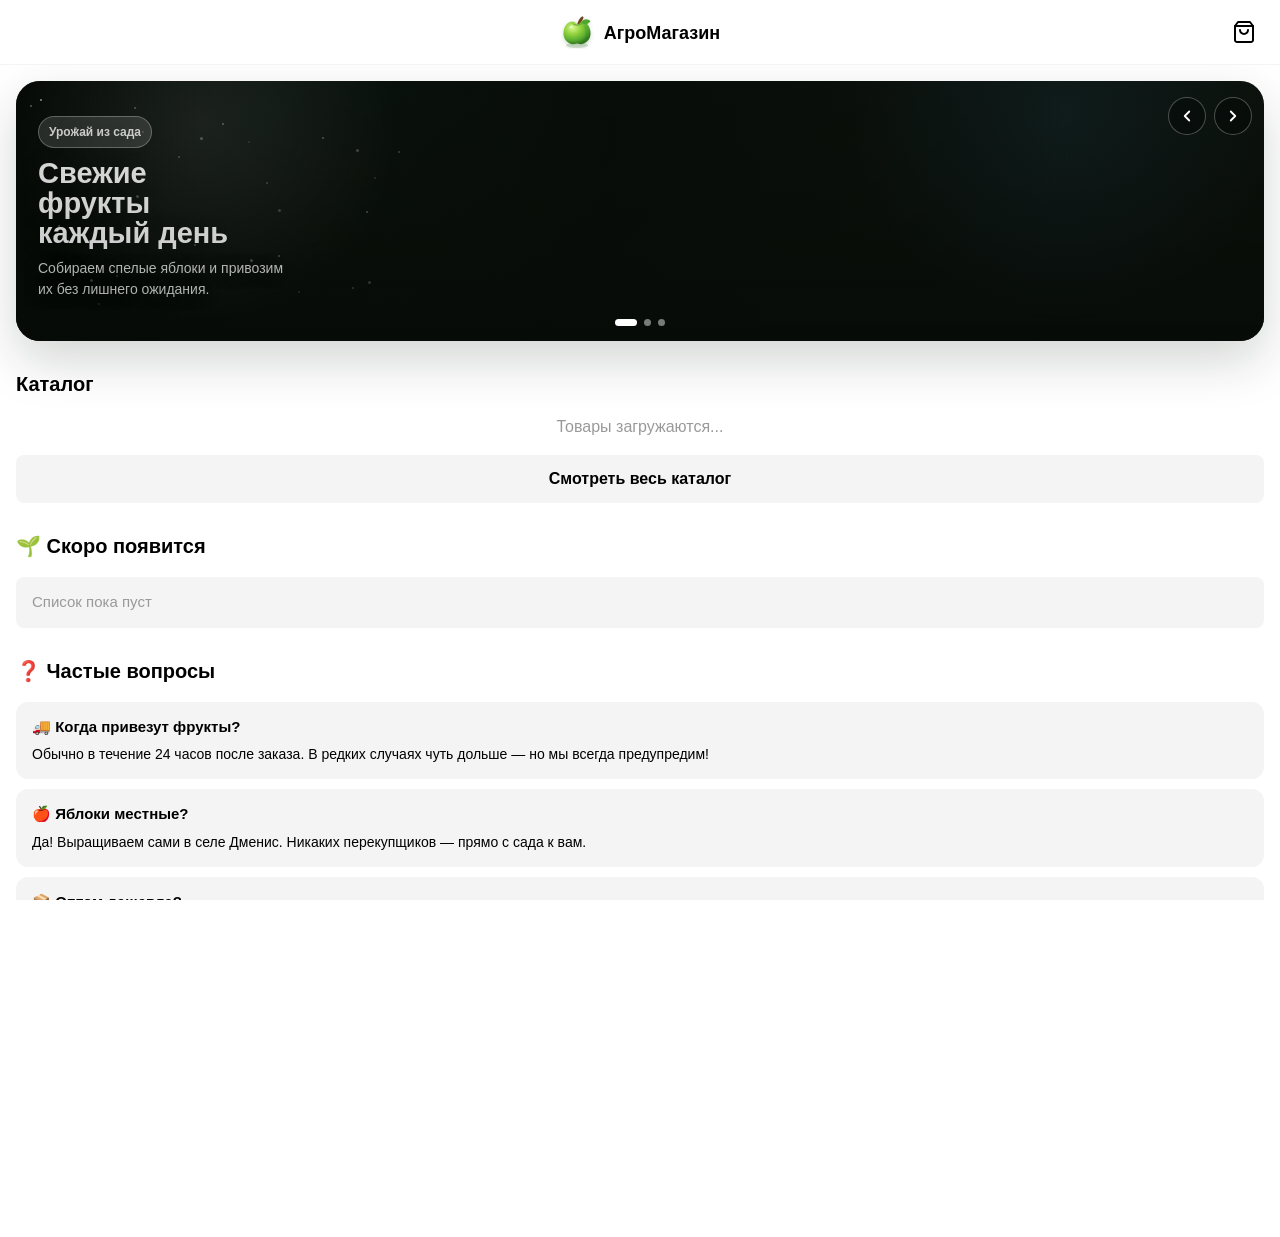
<file: index.html>
<!DOCTYPE html>
<html lang="ru">
<head>
    <meta charset="UTF-8">
    <meta name="viewport" content="width=device-width, initial-scale=1.0, maximum-scale=1.0, user-scalable=no">
    <meta name="theme-color" content="#ffffff">
    <title>АгроМагазин</title>
    
    <!-- Telegram Web App SDK (обязательно подключать первым) -->
    <script src="https://telegram.org/js/telegram-web-app.js"></script>
    
    <!-- Стили -->
    <link rel="stylesheet" href="styles.css">
</head>
<body>
    <!-- Loader -->
    <div id="loader" class="loader">
        <div class="loader-apple">🍎</div>
    </div>

    <!-- Toast уведомление -->
    <div id="toast" class="toast"></div>

    <!-- Header -->
    <header id="app-header" class="app-header">
        <button id="back-btn" class="back-btn hidden" aria-label="Назад">
            <svg width="24" height="24" viewBox="0 0 24 24" fill="none">
                <path d="M15 18L9 12L15 6" stroke="currentColor" stroke-width="2" stroke-linecap="round" stroke-linejoin="round"/>
            </svg>
        </button>
        <h1 id="page-title" class="page-title">
            <span class="header-apple" aria-hidden="true">
                <svg class="header-apple-svg" viewBox="0 0 64 64" focusable="false">
                    <defs>
                        <radialGradient id="headerAppleBody" cx="34%" cy="28%" r="72%">
                            <stop offset="0%" stop-color="#d9f78c"/>
                            <stop offset="42%" stop-color="#8fd13c"/>
                            <stop offset="78%" stop-color="#56ab2f"/>
                            <stop offset="100%" stop-color="#34791f"/>
                        </radialGradient>
                        <radialGradient id="headerAppleGlow" cx="30%" cy="24%" r="38%">
                            <stop offset="0%" stop-color="#ffffff" stop-opacity="0.82"/>
                            <stop offset="100%" stop-color="#ffffff" stop-opacity="0"/>
                        </radialGradient>
                    </defs>
                    <g class="header-apple-object">
                        <ellipse class="header-apple-shadow" cx="32" cy="57" rx="21" ry="5"/>
                        <path class="header-apple-body" d="M31.9 16.8C25.2 8.2 11.4 11.9 7.4 27.7 2.8 45.8 17.2 58.1 29.6 54.1c1.6-.5 3.2-.5 4.8 0 12.4 4 26.8-8.3 22.2-26.4C52.6 11.9 38.7 8.2 31.9 16.8Z"/>
                        <path class="header-apple-side" d="M44.8 19.1c8.2 6.2 8.1 22.2-.2 29.5 4.8-7.6 5.1-19.6.2-29.5Z"/>
                        <path class="header-apple-dimple" d="M22.6 14.2c4 4.7 14.6 4.8 18.8 0-1.8 8.1-16.8 8.1-18.8 0Z"/>
                        <path class="header-apple-glow" d="M15.3 28.4c1.9-7.8 8.3-11.4 13.9-9.8 2.2.6 1.8 3.9-.5 3.9-5 .1-8.1 2.9-9.6 7.9-.7 2.4-4.4.5-3.8-2Z"/>
                        <path class="header-apple-stem" d="M33.1 15.4c1.7-5.1 3.9-8.7 7.7-11.9 1.5-1.3 4 .1 3.3 2-1.5 4.1-4.4 7.9-7.9 10.8-1.4 1.2-3.6.8-3.1-.9Z"/>
                        <path class="header-apple-leaf" d="M39.5 13.7c5-7.7 13.7-6.3 17.7-2.1-4.2 6.4-12.4 7.8-17.7 2.1Z"/>
                    </g>
                </svg>
                <span class="header-apple-fallback">🍏</span>
            </span> АгроМагазин
        </h1>
        <span id="cart-hint" style="font-size:12px; color: var(--tg-theme-hint-color); display:none;">оформить👉</span>
		<button id="cart-btn" class="cart-btn" aria-label="Корзина">
            <svg width="24" height="24" viewBox="0 0 24 24" fill="none">
                <path d="M6 2L3 6V20C3 20.5304 3.21071 21.0391 3.58579 21.4142C3.96086 21.7893 4.46957 22 5 22H19C19.5304 22 20.0391 21.7893 20.4142 21.4142C20.7893 21.0391 21 20.5304 21 20V6L18 2H6Z" stroke="currentColor" stroke-width="2" stroke-linecap="round" stroke-linejoin="round"/>
                <path d="M3 6H21" stroke="currentColor" stroke-width="2" stroke-linecap="round" stroke-linejoin="round"/>
                <path d="M16 10C16 11.0609 15.5786 12.0783 14.8284 12.8284C14.0783 13.5786 13.0609 14 12 14C10.9391 14 9.92172 13.5786 9.17157 12.8284C8.42143 12.0783 8 11.0609 8 10" stroke="currentColor" stroke-width="2" stroke-linecap="round" stroke-linejoin="round"/>
            </svg>
            <span id="cart-badge" class="cart-badge hidden">0</span>
        </button>
    </header>

    <!-- Главный контейнер -->
    <main id="app-main" class="app-main">
        
        <!-- Экран: Главная -->
        <section id="screen-home" class="screen active">
            <div class="hero-slider" aria-label="Преимущества AgroShop">
                <div class="hero-stars" aria-hidden="true">
                    <span class="hero-star-field hero-star-field-sm"></span>
                    <span class="hero-star-field hero-star-field-md"></span>
                    <span class="hero-star-field hero-star-field-drift"></span>
                </div>
                <div id="hero-track" class="hero-track">
                    <article class="hero-slide active" style="background-image: url('https://upload.wikimedia.org/wikipedia/commons/2/23/Jabuka_Zlatni_deli%C5%A1es_-_klon_B.JPG');">
                        <div class="hero-content">
                            <span class="hero-kicker">Урожай из сада</span>
                            <h2>Свежие фрукты каждый день</h2>
                            <p>Собираем спелые яблоки и привозим их без лишнего ожидания.</p>
                        </div>
                    </article>
                    <article class="hero-slide" style="background-image: url('https://upload.wikimedia.org/wikipedia/commons/c/cf/Pears.jpg');">
                        <div class="hero-content">
                            <span class="hero-kicker">Натуральный выбор</span>
                            <h2>Натуральные продукты рядом</h2>
                            <p>Фрукты с аккуратным отбором, понятным происхождением и честным вкусом.</p>
                        </div>
                    </article>
                    <article class="hero-slide" style="background-image: url('https://images.unsplash.com/photo-1560493676-04071c5f467b?auto=format&fit=crop&w=1400&q=82');">
                        <div class="hero-content">
                            <span class="hero-kicker">Быстрый заказ</span>
                            <h2>Заказ прямо в Telegram</h2>
                            <p>Выбирайте клубнику, фрукты и сезонные продукты в пару касаний.</p>
                        </div>
                    </article>
                </div>
                <button class="hero-arrow hero-arrow-prev" type="button" data-hero-dir="-1" aria-label="Предыдущий слайд">
                    <svg width="18" height="18" viewBox="0 0 24 24" fill="none">
                        <path d="M15 18L9 12L15 6" stroke="currentColor" stroke-width="2.4" stroke-linecap="round" stroke-linejoin="round"/>
                    </svg>
                </button>
                <button class="hero-arrow hero-arrow-next" type="button" data-hero-dir="1" aria-label="Следующий слайд">
                    <svg width="18" height="18" viewBox="0 0 24 24" fill="none">
                        <path d="M9 18L15 12L9 6" stroke="currentColor" stroke-width="2.4" stroke-linecap="round" stroke-linejoin="round"/>
                    </svg>
                </button>
                <div id="hero-dots" class="hero-dots" aria-label="Слайды"></div>
            </div>
            
            <div class="section">
                <h3 class="section-title">Каталог</h3>
                <div id="catalog-preview" class="catalog-grid"></div>
                <button id="view-all-btn" class="btn btn-secondary btn-full">Смотреть весь каталог</button>
            </div>

            <div class="section">
                <h3 class="section-title">🌱 Скоро появится</h3>
                <div id="coming-soon-list" class="coming-soon-list"></div>
            </div>
        
		<div class="section">
    <h3 class="section-title">❓ Частые вопросы</h3>
    <div class="faq-list">
        <div class="faq-item">
            <div class="faq-question">🚚 Когда привезут фрукты?</div>
            <div class="faq-answer">Обычно в течение 24 часов после заказа. В редких случаях чуть дольше — но мы всегда предупредим!</div>
        </div>
        <div class="faq-item">
            <div class="faq-question">🍎 Яблоки местные?</div>
            <div class="faq-answer">Да! Выращиваем сами в селе Дменис. Никаких перекупщиков — прямо с сада к вам.</div>
        </div>
        <div class="faq-item">
            <div class="faq-question">📦 Оптом дешевле?</div>
            <div class="faq-answer">Конечно! Чем больше берёте — тем выгоднее цена. Пишите нам для расчёта оптовой цены.</div>
        </div>
        <div class="faq-item">
            <div class="faq-question">🌱 Химия есть?</div>
            <div class="faq-answer">Нет! Выращиваем без химических удобрений. Натуральный продукт как для своей семьи.</div>
        </div>
        <div class="faq-item">
            <div class="faq-question">📞 Как с вами связаться?</div>
            <div class="faq-answer">Просто оформите заказ — наш менеджер свяжется с вами сам в ближайшее время.</div>
        </div>
    </div>
</div>
</section>

        <!-- Экран: Каталог -->
        <section id="screen-catalog" class="screen">
            <div id="catalog-full" class="catalog-grid"></div>
            <div id="catalog-empty" class="empty-state hidden">
                <p>Товары скоро появятся</p>
            </div>
        </section>

        <!-- Экран: Карточка товара -->
        <section id="screen-product" class="screen">
            <div id="product-detail" class="product-detail"></div>
        </section>

        <!-- Экран: Корзина -->
        <section id="screen-cart" class="screen">
            <div class="cart-sheet">
                <div class="cart-sheet-handle" aria-hidden="true"></div>
                <div class="cart-sheet-header">
                    <div>
                        <span class="cart-sheet-label">Ваш заказ</span>
                        <h2>Корзина</h2>
                    </div>
                    <div id="cart-sheet-count" class="cart-sheet-count hidden">0</div>
                </div>
                <div id="cart-items" class="cart-items"></div>
                <div id="cart-summary" class="cart-summary hidden">
                    <div class="summary-row">
                        <span>Товары:</span>
                        <span id="subtotal">0 ₽</span>
                    </div>
                    <div class="summary-row">
                        <span>Доставка:</span>
                        <span>Бесплатно</span>
                    </div>
                    <div class="summary-row total">
                        <span>Итого:</span>
                        <span id="total-price">0 ₽</span>
                    </div>
                    <button id="cart-checkout-btn" class="btn btn-primary btn-full cart-checkout-btn">Оформить заказ</button>
                </div>
            </div>
            <div id="cart-empty" class="empty-state hidden">
                <svg width="80" height="80" viewBox="0 0 24 24" fill="none" class="empty-icon">
                    <path d="M6 2L3 6V20C3 20.5304 3.21071 21.0391 3.58579 21.4142C3.96086 21.7893 4.46957 22 5 22H19C19.5304 22 20.0391 21.7893 20.4142 21.4142C20.7893 21.0391 21 20.5304 21 20V6L18 2H6Z" stroke="currentColor" stroke-width="2" stroke-linecap="round" stroke-linejoin="round"/>
                </svg>
                <h3>Корзина пуста</h3>
                <p>Добавьте товары из каталога</p>
                <button id="go-catalog-btn" class="btn btn-primary">Перейти в каталог</button>
            </div>
        </section>

        <!-- Экран: Оформление заказа -->
        <section id="screen-checkout" class="screen">
            <form id="checkout-form" class="checkout-form">
                <div class="form-group">
                    <label for="input-name">Ваше имя</label>
                    <input type="text" id="input-name" placeholder="Иван Иванов" required>
                </div>
                <div class="form-group">
                    <label for="input-phone">Телефон</label>
                    <input type="tel" id="input-phone" placeholder="+7 (999) 123-45-67" required>
                </div>
                <div class="form-group">
                    <label for="input-address">Адрес доставки</label>
                    <textarea id="input-address" placeholder="Город, улица, дом, квартира" required rows="3"></textarea>
                </div>
                <div class="checkout-total">
                    <span>К оплате:</span>
                    <strong id="checkout-total-price">0 ₽</strong>
                </div>
            </form>
        </section>

        <!-- Экран: Успех -->
        <section id="screen-success" class="screen">
            <div class="success-state">
                <div class="success-icon">✓</div>
                <h2>Заказ оформлен!</h2>
                <p>Наш менеджер свяжется с вами в ближайшее время для подтверждения заказа.</p>
                <button id="back-home-btn" class="btn btn-primary btn-full">На главную</button>
            </div>
        </section>

    </main>

    <!-- Скрипты -->
    <script src="api.js"></script>
    <script src="app.js"></script>
</body>
</html>
</file>
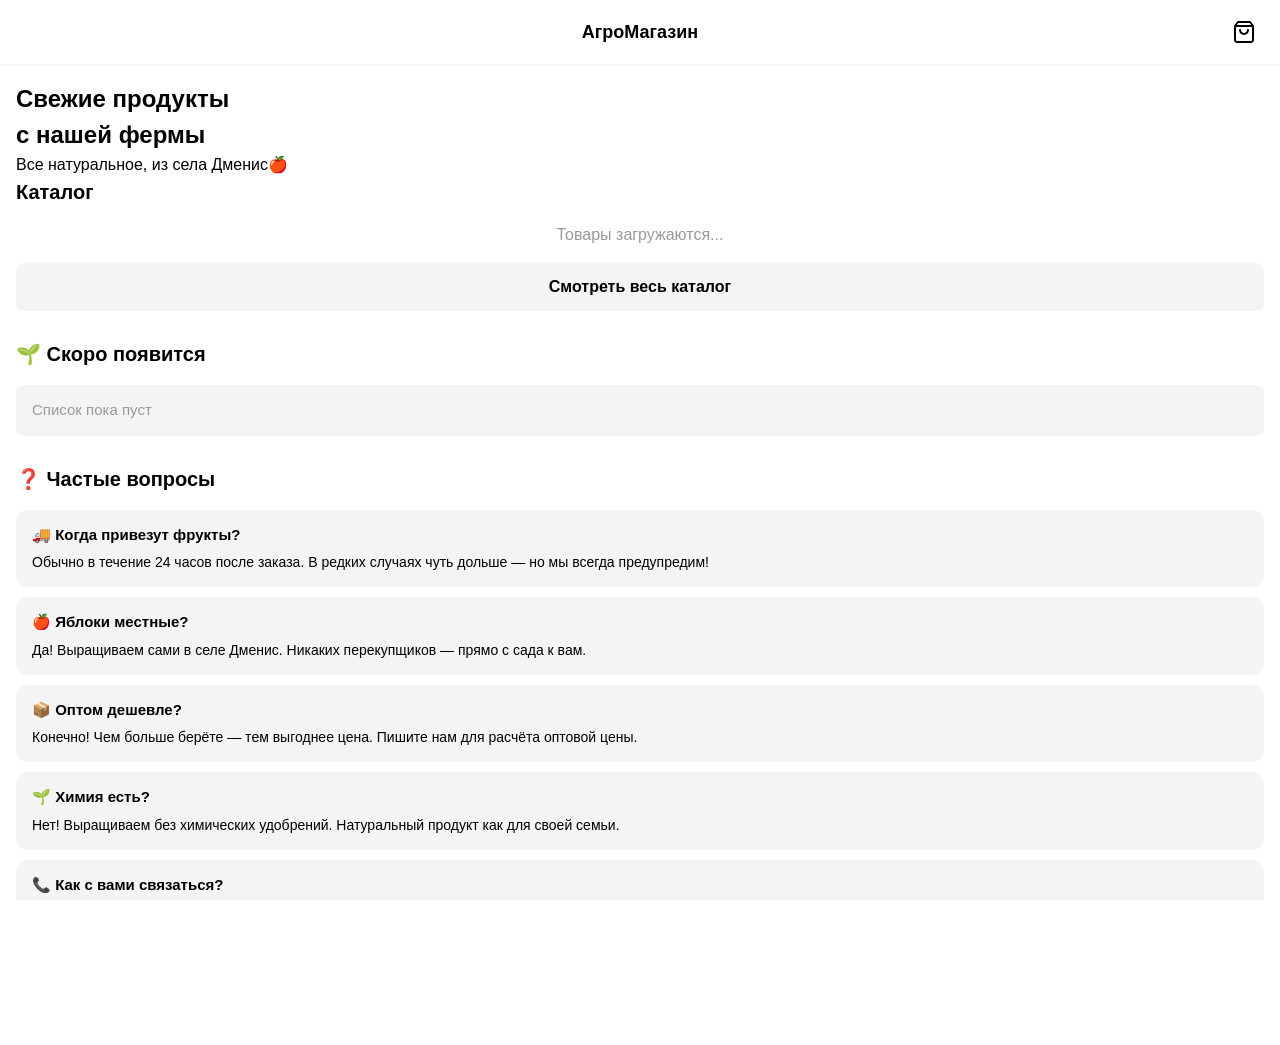
<file: index (2).html>
<!DOCTYPE html>
<html lang="ru">
<head>
    <meta charset="UTF-8">
    <meta name="viewport" content="width=device-width, initial-scale=1.0, maximum-scale=1.0, user-scalable=no">
    <meta name="theme-color" content="#ffffff">
    <title>АгроМагазин</title>
    
    <!-- Telegram Web App SDK (обязательно подключать первым) -->
    <script src="https://telegram.org/js/telegram-web-app.js"></script>
    
    <!-- Стили -->
    <link rel="stylesheet" href="styles.css">
</head>
<body>
    <!-- Loader -->
    <div id="loader" class="loader">
        <div class="loader-apple">🍎</div>
    </div>

    <!-- Toast уведомление -->
    <div id="toast" class="toast"></div>

    <!-- Header -->
    <header id="app-header" class="app-header">
        <button id="back-btn" class="back-btn hidden" aria-label="Назад">
            <svg width="24" height="24" viewBox="0 0 24 24" fill="none">
                <path d="M15 18L9 12L15 6" stroke="currentColor" stroke-width="2" stroke-linecap="round" stroke-linejoin="round"/>
            </svg>
        </button>
        <h1 id="page-title" class="page-title">АгроМагазин</h1>
        <span id="cart-hint" style="font-size:12px; color: var(--tg-theme-hint-color); display:none;">оформить👉</span>
		<button id="cart-btn" class="cart-btn" aria-label="Корзина">
            <svg width="24" height="24" viewBox="0 0 24 24" fill="none">
                <path d="M6 2L3 6V20C3 20.5304 3.21071 21.0391 3.58579 21.4142C3.96086 21.7893 4.46957 22 5 22H19C19.5304 22 20.0391 21.7893 20.4142 21.4142C20.7893 21.0391 21 20.5304 21 20V6L18 2H6Z" stroke="currentColor" stroke-width="2" stroke-linecap="round" stroke-linejoin="round"/>
                <path d="M3 6H21" stroke="currentColor" stroke-width="2" stroke-linecap="round" stroke-linejoin="round"/>
                <path d="M16 10C16 11.0609 15.5786 12.0783 14.8284 12.8284C14.0783 13.5786 13.0609 14 12 14C10.9391 14 9.92172 13.5786 9.17157 12.8284C8.42143 12.0783 8 11.0609 8 10" stroke="currentColor" stroke-width="2" stroke-linecap="round" stroke-linejoin="round"/>
            </svg>
            <span id="cart-badge" class="cart-badge hidden">0</span>
        </button>
    </header>

    <!-- Главный контейнер -->
    <main id="app-main" class="app-main">
        
        <!-- Экран: Главная -->
        <section id="screen-home" class="screen active">
            <div class="hero">
                <h2>Свежие продукты<br>с нашей фермы</h2>
                <p>Все натуральное, из села Дменис🍎</p>
            </div>
            
            <div class="section">
                <h3 class="section-title">Каталог</h3>
                <div id="catalog-preview" class="catalog-grid"></div>
                <button id="view-all-btn" class="btn btn-secondary btn-full">Смотреть весь каталог</button>
            </div>

            <div class="section">
                <h3 class="section-title">🌱 Скоро появится</h3>
                <div id="coming-soon-list" class="coming-soon-list"></div>
            </div>
        
		<div class="section">
    <h3 class="section-title">❓ Частые вопросы</h3>
    <div class="faq-list">
        <div class="faq-item">
            <div class="faq-question">🚚 Когда привезут фрукты?</div>
            <div class="faq-answer">Обычно в течение 24 часов после заказа. В редких случаях чуть дольше — но мы всегда предупредим!</div>
        </div>
        <div class="faq-item">
            <div class="faq-question">🍎 Яблоки местные?</div>
            <div class="faq-answer">Да! Выращиваем сами в селе Дменис. Никаких перекупщиков — прямо с сада к вам.</div>
        </div>
        <div class="faq-item">
            <div class="faq-question">📦 Оптом дешевле?</div>
            <div class="faq-answer">Конечно! Чем больше берёте — тем выгоднее цена. Пишите нам для расчёта оптовой цены.</div>
        </div>
        <div class="faq-item">
            <div class="faq-question">🌱 Химия есть?</div>
            <div class="faq-answer">Нет! Выращиваем без химических удобрений. Натуральный продукт как для своей семьи.</div>
        </div>
        <div class="faq-item">
            <div class="faq-question">📞 Как с вами связаться?</div>
            <div class="faq-answer">Просто оформите заказ — наш менеджер свяжется с вами сам в ближайшее время.</div>
        </div>
    </div>
</div>
</section>

        <!-- Экран: Каталог -->
        <section id="screen-catalog" class="screen">
            <div id="catalog-full" class="catalog-grid"></div>
            <div id="catalog-empty" class="empty-state hidden">
                <p>Товары скоро появятся</p>
            </div>
        </section>

        <!-- Экран: Карточка товара -->
        <section id="screen-product" class="screen">
            <div id="product-detail" class="product-detail"></div>
        </section>

        <!-- Экран: Корзина -->
        <section id="screen-cart" class="screen">
            <div id="cart-items" class="cart-items"></div>
            <div id="cart-summary" class="cart-summary hidden">
                <div class="summary-row">
                    <span>Товары:</span>
                    <span id="subtotal">0 ₽</span>
                </div>
                <div class="summary-row">
                    <span>Доставка:</span>
                    <span>Бесплатно</span>
                </div>
                <div class="summary-row total">
                    <span>Итого:</span>
                    <span id="total-price">0 ₽</span>
                </div>
            </div>
            <div id="cart-empty" class="empty-state hidden">
                <svg width="80" height="80" viewBox="0 0 24 24" fill="none" class="empty-icon">
                    <path d="M6 2L3 6V20C3 20.5304 3.21071 21.0391 3.58579 21.4142C3.96086 21.7893 4.46957 22 5 22H19C19.5304 22 20.0391 21.7893 20.4142 21.4142C20.7893 21.0391 21 20.5304 21 20V6L18 2H6Z" stroke="currentColor" stroke-width="2" stroke-linecap="round" stroke-linejoin="round"/>
                </svg>
                <h3>Корзина пуста</h3>
                <p>Добавьте товары из каталога</p>
                <button id="go-catalog-btn" class="btn btn-primary">Перейти в каталог</button>
            </div>
        </section>

        <!-- Экран: Оформление заказа -->
        <section id="screen-checkout" class="screen">
            <form id="checkout-form" class="checkout-form">
                <div class="form-group">
                    <label for="input-name">Ваше имя</label>
                    <input type="text" id="input-name" placeholder="Иван Иванов" required>
                </div>
                <div class="form-group">
                    <label for="input-phone">Телефон</label>
                    <input type="tel" id="input-phone" placeholder="+7 (999) 123-45-67" required>
                </div>
                <div class="form-group">
                    <label for="input-address">Адрес доставки</label>
                    <textarea id="input-address" placeholder="Город, улица, дом, квартира" required rows="3"></textarea>
                </div>
                <div class="checkout-total">
                    <span>К оплате:</span>
                    <strong id="checkout-total-price">0 ₽</strong>
                </div>
            </form>
        </section>

        <!-- Экран: Успех -->
        <section id="screen-success" class="screen">
            <div class="success-state">
                <div class="success-icon">✓</div>
                <h2>Заказ оформлен!</h2>
                <p>Наш менеджер свяжется с вами в ближайшее время для подтверждения заказа.</p>
                <button id="back-home-btn" class="btn btn-primary btn-full">На главную</button>
            </div>
        </section>

    </main>

    <!-- Скрипты -->
    <script src="api.js"></script>
    <script src="app.js"></script>
</body>
</html>
</file>
<file: styles.css>
/* ============================================
   RESET & BASE
============================================ */
*, *::before, *::after {
    box-sizing: border-box;
    margin: 0;
    padding: 0;
    -webkit-tap-highlight-color: transparent;
}

:root {
    /* Fallback значения (если Telegram не инициализировал тему) */
    --tg-theme-bg-color: #ffffff;
    --tg-theme-text-color: #000000;
    --tg-theme-hint-color: #999999;
    --tg-theme-link-color: #168acd;
    --tg-theme-button-color: #40a7e3;
    --tg-theme-button-text-color: #ffffff;
    --tg-theme-secondary-bg-color: #f4f4f5;
    --tg-theme-header-bg-color: #ffffff;
    --tg-viewport-height: 100vh;
    --tg-viewport-stable-height: 100vh;
    
    /* Наши переменные */
    --radius: 12px;
    --radius-sm: 8px;
    --shadow: 0 2px 8px rgba(0, 0, 0, 0.08);
    --transition: 0.2s ease;
}

html, body {
    height: 100%;
    width: 100%;
    overflow-x: hidden;
}

body {
    font-family: -apple-system, BlinkMacSystemFont, 'Segoe UI', Roboto, 'Helvetica Neue', Arial, sans-serif;
    background-color: var(--tg-theme-bg-color);
    color: var(--tg-theme-text-color);
    line-height: 1.5;
    -webkit-font-smoothing: antialiased;
    -moz-osx-font-smoothing: grayscale;
    padding-bottom: env(safe-area-inset-bottom);
    padding-top: env(safe-area-inset-top);
}

button {
    font-family: inherit;
    cursor: pointer;
    border: none;
    background: none;
    color: inherit;
}

input, textarea {
    font-family: inherit;
    font-size: 16px; /* Избегаем зума в iOS */
}

a {
    color: var(--tg-theme-link-color);
    text-decoration: none;
}

/* ============================================
   LOADER
============================================ */
.loader {
    position: fixed;
    inset: 0;
    background-color: var(--tg-theme-bg-color);
    display: flex;
    align-items: center;
    justify-content: center;
    z-index: 9999;
    transition: opacity var(--transition);
}

.loader.hidden {
    opacity: 0;
    pointer-events: none;
}

.spinner {
    width: 40px;
    height: 40px;
    border: 3px solid var(--tg-theme-secondary-bg-color);
    border-top-color: var(--tg-theme-button-color);
    border-radius: 50%;
    animation: spin 0.8s linear infinite;
}

@keyframes spin {
    to { transform: rotate(360deg); }
}

/* ============================================
   TOAST
============================================ */
.toast {
    position: fixed;
    bottom: 100px;
    left: 50%;
    transform: translateX(-50%) translateY(100px);
    background-color: rgba(0, 0, 0, 0.85);
    color: #ffffff;
    padding: 12px 20px;
    border-radius: 24px;
    font-size: 14px;
    z-index: 1000;
    opacity: 0;
    transition: all var(--transition);
    pointer-events: none;
    max-width: 90%;
    text-align: center;
}

.toast.show {
    opacity: 1;
    transform: translateX(-50%) translateY(0);
}

/* ============================================
   HEADER
============================================ */
.app-header {
    position: sticky;
    top: 0;
    z-index: 100;
    background-color: var(--tg-theme-header-bg-color, var(--tg-theme-bg-color));
    border-bottom: 1px solid var(--tg-theme-secondary-bg-color);
    padding: 12px 16px;
    display: flex;
    align-items: center;
    justify-content: space-between;
    gap: 12px;
    backdrop-filter: blur(10px);
    -webkit-backdrop-filter: blur(10px);
}

.page-title {
    font-size: 18px;
    font-weight: 600;
    flex: 1;
    text-align: center;
    white-space: nowrap;
    overflow: hidden;
    text-overflow: ellipsis;
}

.back-btn, .cart-btn {
    width: 40px;
    height: 40px;
    display: flex;
    align-items: center;
    justify-content: center;
    border-radius: 50%;
    transition: background-color var(--transition);
    position: relative;
    flex-shrink: 0;
}

.back-btn:active, .cart-btn:active {
    background-color: var(--tg-theme-secondary-bg-color);
}

.back-btn.hidden {
    visibility: hidden;
}

.cart-badge {
    position: absolute;
    top: 2px;
    right: 2px;
    background-color: #ff3b30;
    color: #ffffff;
    font-size: 11px;
    font-weight: 600;
    min-width: 18px;
    height: 18px;
    border-radius: 9px;
    display: flex;
    align-items: center;
    justify-content: center;
    padding: 0 4px;
    border: 2px solid var(--tg-theme-header-bg-color, var(--tg-theme-bg-color));
}

.cart-badge.hidden {
    display: none;
}

/* ============================================
   SCREENS
============================================ */
.app-main {
    padding: 16px;
    padding-bottom: calc(80px + env(safe-area-inset-bottom));
    min-height: calc(100vh - 65px);
}

.screen {
    display: none;
    animation: fadeIn var(--transition);
}

.screen.active {
    display: block;
}

@keyframes fadeIn {
    from { opacity: 0; transform: translateY(8px); }
    to { opacity: 1; transform: translateY(0); }
}

/* ============================================
   HERO SLIDER (Главная)
============================================ */
.hero-slider {
    position: relative;
    min-height: 260px;
    border-radius: 24px;
    margin-bottom: 28px;
    overflow: hidden;
    background:
        radial-gradient(circle at 20% 12%, rgba(78, 176, 122, 0.18), transparent 34%),
        linear-gradient(135deg, #0a100d 0%, #111710 54%, #151b13 100%);
    box-shadow: 0 20px 50px rgba(13, 30, 16, 0.18);
    isolation: isolate;
}

.hero-track {
    position: relative;
    height: 260px;
}

.hero-stars {
    position: absolute;
    inset: 0;
    z-index: 2;
    overflow: hidden;
    pointer-events: none;
}

.hero-stars::before {
    content: "";
    position: absolute;
    inset: 0;
    background:
        radial-gradient(circle at 15% 18%, rgba(255, 255, 255, 0.08), transparent 18%),
        radial-gradient(circle at 84% 12%, rgba(64, 167, 227, 0.08), transparent 20%),
        linear-gradient(180deg, rgba(5, 10, 7, 0.14), rgba(5, 10, 7, 0.24));
}

.hero-star-field {
    position: absolute;
    width: 2px;
    height: 2px;
    border-radius: 50%;
    background: rgba(255, 255, 255, 0.9);
    opacity: 0.58;
    will-change: opacity, transform;
}

.hero-star-field-sm {
    top: 18px;
    left: 24px;
    box-shadow:
        42px 34px 0 rgba(255, 255, 255, 0.52),
        94px 8px 0 rgba(255, 255, 255, 0.46),
        138px 57px 0 rgba(255, 255, 255, 0.38),
        182px 24px 0 rgba(255, 255, 255, 0.5),
        226px 83px 0 rgba(255, 255, 255, 0.32),
        282px 38px 0 rgba(255, 255, 255, 0.46),
        326px 112px 0 rgba(255, 255, 255, 0.42),
        358px 52px 0 rgba(255, 255, 255, 0.34),
        18px 126px 0 rgba(255, 255, 255, 0.44),
        76px 176px 0 rgba(255, 255, 255, 0.28),
        154px 145px 0 rgba(255, 255, 255, 0.36),
        238px 156px 0 rgba(255, 255, 255, 0.4),
        312px 188px 0 rgba(255, 255, 255, 0.3);
    animation: heroStarTwinkle 4.8s ease-in-out infinite;
}

.hero-star-field-md {
    top: 46px;
    left: 58px;
    width: 3px;
    height: 3px;
    opacity: 0.5;
    box-shadow:
        62px 68px 0 rgba(255, 255, 255, 0.42),
        126px 10px 0 rgba(255, 255, 255, 0.48),
        204px 82px 0 rgba(255, 255, 255, 0.36),
        282px 22px 0 rgba(255, 255, 255, 0.42),
        16px 152px 0 rgba(255, 255, 255, 0.34),
        176px 132px 0 rgba(255, 255, 255, 0.42),
        294px 154px 0 rgba(255, 255, 255, 0.32);
    animation: heroStarTwinkle 6.2s ease-in-out 1.3s infinite;
}

.hero-star-field-drift {
    top: 24px;
    left: 14px;
    width: 2px;
    height: 2px;
    opacity: 0.36;
    box-shadow:
        112px 26px 0 rgba(255, 255, 255, 0.44),
        218px 36px 0 rgba(255, 255, 255, 0.32),
        344px 72px 0 rgba(255, 255, 255, 0.36),
        68px 198px 0 rgba(255, 255, 255, 0.3),
        268px 186px 0 rgba(255, 255, 255, 0.34);
    animation: heroStarDrift 18s ease-in-out infinite;
}

.hero-slide {
    position: absolute;
    inset: 0;
    display: flex;
    align-items: flex-end;
    padding: 28px 22px 42px;
    background-position: center;
    background-size: cover;
    color: #ffffff;
    opacity: 0;
    transform: scale(1.03);
    transition: opacity 0.55s ease, transform 0.75s ease;
    pointer-events: none;
}

.hero-slide::before {
    content: "";
    position: absolute;
    inset: 0;
    background:
        linear-gradient(180deg, rgba(8, 12, 8, 0.28) 0%, rgba(8, 12, 8, 0.58) 48%, rgba(8, 12, 8, 0.9) 100%),
        linear-gradient(90deg, rgba(0, 0, 0, 0.64) 0%, rgba(0, 0, 0, 0.22) 68%);
    z-index: -1;
}

.hero-slide.active {
    opacity: 1;
    transform: scale(1);
    pointer-events: auto;
}

.hero-content {
    max-width: 82%;
    position: relative;
    z-index: 3;
    text-shadow: 0 2px 18px rgba(0, 0, 0, 0.34);
}

.hero-kicker {
    display: inline-flex;
    align-items: center;
    margin-bottom: 10px;
    padding: 6px 10px;
    border: 1px solid rgba(255, 255, 255, 0.32);
    border-radius: 999px;
    background: rgba(255, 255, 255, 0.16);
    color: rgba(255, 255, 255, 0.92);
    font-size: 12px;
    font-weight: 700;
    backdrop-filter: blur(10px);
    -webkit-backdrop-filter: blur(10px);
}

.hero-slide h2 {
    max-width: 13ch;
    font-size: 29px;
    font-weight: 800;
    line-height: 1.04;
    letter-spacing: 0;
    margin-bottom: 10px;
}

.hero-slide p {
    max-width: 260px;
    font-size: 14px;
    line-height: 1.45;
    color: rgba(255, 255, 255, 0.88);
}

.hero-arrow {
    position: absolute;
    top: 16px;
    z-index: 4;
    width: 38px;
    height: 38px;
    display: flex;
    align-items: center;
    justify-content: center;
    border: 1px solid rgba(255, 255, 255, 0.28);
    border-radius: 50%;
    background: rgba(0, 0, 0, 0.28);
    color: #ffffff;
    backdrop-filter: blur(12px);
    -webkit-backdrop-filter: blur(12px);
    transition: transform var(--transition), background-color var(--transition);
}

.hero-arrow:active {
    transform: scale(0.92);
    background: rgba(0, 0, 0, 0.42);
}

.hero-arrow-prev {
    right: 58px;
}

.hero-arrow-next {
    right: 12px;
}

.hero-dots {
    position: absolute;
    left: 0;
    right: 0;
    bottom: 15px;
    z-index: 4;
    display: flex;
    justify-content: center;
    gap: 7px;
}

.hero-dot {
    width: 7px;
    height: 7px;
    border-radius: 999px;
    background: rgba(255, 255, 255, 0.46);
    transition: width var(--transition), background-color var(--transition);
}

.hero-dot.active {
    width: 22px;
    background: #ffffff;
}

@keyframes heroStarTwinkle {
    0%, 100% {
        opacity: 0.38;
        transform: translate3d(0, 0, 0);
    }
    48% {
        opacity: 0.78;
        transform: translate3d(0, -1px, 0);
    }
}

@keyframes heroStarDrift {
    0%, 100% {
        opacity: 0.24;
        transform: translate3d(0, 0, 0);
    }
    50% {
        opacity: 0.58;
        transform: translate3d(8px, 4px, 0);
    }
}

@media (prefers-reduced-motion: reduce) {
    .hero-star-field {
        animation: none;
    }
}

/* ============================================
   SECTIONS
============================================ */
.section {
    margin-bottom: 28px;
}

.section-title {
    font-size: 20px;
    font-weight: 600;
    margin-bottom: 16px;
    display: flex;
    align-items: center;
    gap: 8px;
}

/* ============================================
   CATALOG GRID
============================================ */
.catalog-grid {
    display: grid;
    grid-template-columns: repeat(2, 1fr);
    gap: 12px;
    margin-bottom: 16px;
}

.product-card {
    background-color: var(--tg-theme-secondary-bg-color);
    border-radius: var(--radius);
    overflow: hidden;
    cursor: pointer;
    transition: transform var(--transition);
    position: relative;
}

.product-card:active {
    transform: scale(0.97);
}

.product-image {
    width: 100%;
    aspect-ratio: 1;
    background-color: var(--tg-theme-bg-color);
    display: flex;
    align-items: center;
    justify-content: center;
    font-size: 48px;
    background-size: cover;
    background-position: center;
}

.product-photo {
    width: 100%;
    height: 100%;
    object-fit: cover;
    display: block;
}

.product-info {
    padding: 12px;
}

.product-name {
    font-size: 14px;
    font-weight: 500;
    margin-bottom: 6px;
    line-height: 1.3;
    display: -webkit-box;
    -webkit-line-clamp: 2;
    -webkit-box-orient: vertical;
    overflow: hidden;
    min-height: 36px;
}

.product-price-row {
    display: flex;
    align-items: center;
    justify-content: space-between;
    gap: 8px;
}

.product-price {
    font-size: 16px;
    font-weight: 700;
    color: var(--tg-theme-text-color);
}

.add-btn {
    width: 28px;
    height: 28px;
    border-radius: 50%;
    background-color: var(--tg-theme-button-color);
    color: var(--tg-theme-button-text-color);
    display: flex;
    align-items: center;
    justify-content: center;
    font-size: 18px;
    line-height: 1;
    transition: transform var(--transition);
}

.add-btn:active {
    transform: scale(0.9);
}

/* ============================================
   PRODUCT DETAIL
============================================ */
.product-detail-image {
    width: 100%;
    aspect-ratio: 1;
    border-radius: var(--radius);
    background-color: var(--tg-theme-secondary-bg-color);
    display: flex;
    align-items: center;
    justify-content: center;
    font-size: 96px;
    margin-bottom: 20px;
    background-size: cover;
    background-position: center;
}

.product-detail-title {
    font-size: 24px;
    font-weight: 700;
    margin-bottom: 8px;
}

.product-detail-price {
    font-size: 22px;
    font-weight: 700;
    color: var(--tg-theme-button-color);
    margin-bottom: 16px;
}

.product-detail-description {
    font-size: 15px;
    line-height: 1.6;
    color: var(--tg-theme-text-color);
    opacity: 0.85;
    margin-bottom: 24px;
    white-space: pre-wrap;
}

/* ============================================
   CART
============================================ */
#screen-cart.active {
    min-height: calc(100vh - 96px);
    display: flex;
    flex-direction: column;
    justify-content: flex-end;
    animation: cartBackdropIn 0.24s ease;
}

.cart-sheet {
    position: relative;
    width: calc(100% + 32px);
    margin: 16px -16px calc(-80px - env(safe-area-inset-bottom));
    padding: 12px 16px calc(104px + env(safe-area-inset-bottom));
    border-radius: 28px 28px 0 0;
    background:
        linear-gradient(180deg, rgba(255, 255, 255, 0.88), rgba(255, 255, 255, 0.98)),
        var(--tg-theme-bg-color);
    box-shadow: 0 -22px 60px rgba(13, 23, 18, 0.18);
    animation: cartSheetIn 0.32s cubic-bezier(0.22, 1, 0.36, 1);
}

[data-theme="dark"] .cart-sheet {
    background:
        linear-gradient(180deg, rgba(32, 34, 36, 0.92), rgba(24, 25, 27, 0.98)),
        var(--tg-theme-bg-color);
    box-shadow: 0 -22px 60px rgba(0, 0, 0, 0.42);
}

.cart-sheet-handle {
    width: 42px;
    height: 5px;
    margin: 0 auto 18px;
    border-radius: 999px;
    background: rgba(128, 128, 128, 0.34);
}

.cart-sheet-header {
    display: flex;
    align-items: center;
    justify-content: space-between;
    gap: 16px;
    margin-bottom: 18px;
}

.cart-sheet-label {
    display: block;
    color: var(--tg-theme-hint-color);
    font-size: 12px;
    font-weight: 700;
    text-transform: uppercase;
    letter-spacing: 0;
    margin-bottom: 3px;
}

.cart-sheet-header h2 {
    font-size: 27px;
    line-height: 1.05;
    font-weight: 800;
    letter-spacing: 0;
}

.cart-sheet-count {
    min-width: 44px;
    height: 44px;
    display: flex;
    align-items: center;
    justify-content: center;
    border-radius: 50%;
    background: #101510;
    color: #ffffff;
    font-size: 14px;
    font-weight: 800;
    box-shadow: 0 10px 24px rgba(16, 21, 16, 0.2);
}

.cart-sheet-count.hidden {
    display: none;
}

.cart-items {
    display: flex;
    flex-direction: column;
    gap: 10px;
    margin-bottom: 14px;
}

.cart-item {
    display: flex;
    align-items: center;
    gap: 13px;
    background-color: rgba(255, 255, 255, 0.86);
    border: 1px solid rgba(128, 128, 128, 0.14);
    border-radius: 18px;
    padding: 10px;
    box-shadow: 0 10px 28px rgba(13, 23, 18, 0.08);
    animation: cartItemIn 0.22s ease both;
}

[data-theme="dark"] .cart-item {
    background-color: rgba(255, 255, 255, 0.06);
}

.cart-item-image {
    width: 72px;
    height: 72px;
    border-radius: 16px;
    background-color: var(--tg-theme-secondary-bg-color);
    flex-shrink: 0;
    display: flex;
    align-items: center;
    justify-content: center;
    font-size: 32px;
    background-size: cover;
    background-position: center;
}

.cart-item-info {
    flex: 1;
    display: flex;
    flex-direction: column;
    justify-content: space-between;
    min-width: 0;
}

.cart-item-name {
    font-size: 15px;
    font-weight: 700;
    line-height: 1.25;
    margin-bottom: 4px;
    overflow: hidden;
    text-overflow: ellipsis;
    white-space: nowrap;
}

.cart-item-price {
    font-size: 13px;
    color: var(--tg-theme-hint-color);
    margin-bottom: 8px;
}

.cart-item-footer {
    display: flex;
    align-items: center;
    justify-content: space-between;
}

.quantity-control {
    display: flex;
    align-items: center;
    gap: 0;
    background-color: var(--tg-theme-secondary-bg-color);
    border-radius: 999px;
    overflow: hidden;
    border: 1px solid rgba(128, 128, 128, 0.12);
}

.qty-btn {
    width: 34px;
    height: 34px;
    display: flex;
    align-items: center;
    justify-content: center;
    font-size: 18px;
    font-weight: 600;
    color: var(--tg-theme-button-color);
    transition: background-color var(--transition);
}

.qty-btn:active {
    background-color: var(--tg-theme-secondary-bg-color);
}

.qty-btn.remove {
    color: #ff3b30;
}

.qty-value {
    min-width: 30px;
    text-align: center;
    font-size: 15px;
    font-weight: 800;
}

.cart-item-total {
    font-size: 16px;
    font-weight: 800;
    white-space: nowrap;
}

.cart-summary {
    background-color: rgba(18, 21, 18, 0.96);
    color: #ffffff;
    border-radius: 22px;
    padding: 18px;
    margin-top: 14px;
    box-shadow: 0 18px 40px rgba(16, 21, 16, 0.2);
}

.summary-row {
    display: flex;
    justify-content: space-between;
    gap: 16px;
    margin-bottom: 10px;
    font-size: 15px;
    color: rgba(255, 255, 255, 0.76);
}

.summary-row.total {
    margin-top: 12px;
    padding-top: 14px;
    border-top: 1px solid rgba(255, 255, 255, 0.12);
    font-size: 20px;
    font-weight: 800;
    color: #ffffff;
}

.summary-row.total:last-child {
    margin-bottom: 0;
}

.btn.cart-checkout-btn {
    margin-top: 16px;
    border-radius: 16px;
    background: linear-gradient(135deg, #ffffff, #dff7d8);
    color: #111811;
    box-shadow: 0 14px 30px rgba(196, 244, 180, 0.16);
}

@keyframes cartBackdropIn {
    from { opacity: 0.86; }
    to { opacity: 1; }
}

@keyframes cartSheetIn {
    from { transform: translateY(28px); }
    to { transform: translateY(0); }
}

@keyframes cartItemIn {
    from { opacity: 0; transform: translateY(8px); }
    to { opacity: 1; transform: translateY(0); }
}

/* ============================================
   COMING SOON
============================================ */
.coming-soon-list {
    display: flex;
    flex-direction: column;
    gap: 10px;
}

.coming-soon-item {
    background-color: var(--tg-theme-secondary-bg-color);
    border-radius: var(--radius-sm);
    padding: 14px 16px;
    display: flex;
    align-items: center;
    justify-content: space-between;
    gap: 12px;
}

.coming-soon-name {
    font-size: 15px;
    font-weight: 500;
}

.coming-soon-badge {
    font-size: 12px;
    background-color: var(--tg-theme-button-color);
    color: var(--tg-theme-button-text-color);
    padding: 4px 10px;
    border-radius: 12px;
    font-weight: 500;
    white-space: nowrap;
}

/* ============================================
   CHECKOUT FORM
============================================ */
.checkout-form {
    display: flex;
    flex-direction: column;
    gap: 16px;
}

.form-group {
    display: flex;
    flex-direction: column;
    gap: 6px;
}

.form-group label {
    font-size: 14px;
    font-weight: 500;
    color: var(--tg-theme-hint-color);
}

.form-group input,
.form-group textarea {
    background-color: var(--tg-theme-secondary-bg-color);
    border: 1px solid transparent;
    border-radius: var(--radius-sm);
    padding: 14px 16px;
    font-size: 16px;
    color: var(--tg-theme-text-color);
    transition: border-color var(--transition);
    width: 100%;
    resize: none;
}

.form-group input:focus,
.form-group textarea:focus {
    outline: none;
    border-color: var(--tg-theme-button-color);
}

.form-group input.invalid,
.form-group textarea.invalid {
    border-color: #ff3b30;
}

.checkout-total {
    background-color: var(--tg-theme-secondary-bg-color);
    border-radius: var(--radius);
    padding: 16px;
    display: flex;
    justify-content: space-between;
    align-items: center;
    font-size: 17px;
    margin-top: 8px;
}

.checkout-total strong {
    color: var(--tg-theme-button-color);
    font-size: 19px;
}

/* ============================================
   SUCCESS
============================================ */
.success-state {
    text-align: center;
    padding: 40px 20px;
}

.success-icon {
    width: 80px;
    height: 80px;
    border-radius: 50%;
    background: linear-gradient(135deg, #56ab2f, #a8e063);
    color: #ffffff;
    font-size: 48px;
    display: flex;
    align-items: center;
    justify-content: center;
    margin: 0 auto 24px;
    animation: pop 0.4s cubic-bezier(0.34, 1.56, 0.64, 1);
}

@keyframes pop {
    0% { transform: scale(0); }
    100% { transform: scale(1); }
}

.success-state h2 {
    font-size: 24px;
    margin-bottom: 12px;
}

.success-state p {
    color: var(--tg-theme-hint-color);
    margin-bottom: 32px;
    line-height: 1.5;
}

/* ============================================
   EMPTY STATE
============================================ */
.empty-state {
    text-align: center;
    padding: 60px 20px;
    color: var(--tg-theme-hint-color);
}

.empty-icon {
    margin-bottom: 16px;
    opacity: 0.4;
}

.empty-state h3 {
    color: var(--tg-theme-text-color);
    margin-bottom: 8px;
    font-size: 18px;
}

.empty-state p {
    margin-bottom: 24px;
    font-size: 14px;
}

.empty-state.hidden {
    display: none;
}

/* ============================================
   BUTTONS
============================================ */
.btn {
    display: inline-flex;
    align-items: center;
    justify-content: center;
    padding: 14px 24px;
    border-radius: var(--radius-sm);
    font-size: 16px;
    font-weight: 600;
    transition: opacity var(--transition), transform var(--transition);
    min-height: 48px;
}

.btn:active {
    transform: scale(0.97);
}

.btn-primary {
    background-color: var(--tg-theme-button-color);
    color: var(--tg-theme-button-text-color);
}

.btn-secondary {
    background-color: var(--tg-theme-secondary-bg-color);
    color: var(--tg-theme-text-color);
}

.btn-full {
    width: 100%;
}

.btn:disabled {
    opacity: 0.6;
    cursor: not-allowed;
}

/* ============================================
   RESPONSIVE
============================================ */
@media (min-width: 480px) {
    .catalog-grid {
        grid-template-columns: repeat(3, 1fr);
    }
}

@media (min-width: 768px) {
    .catalog-grid {
        grid-template-columns: repeat(4, 1fr);
    }
}
.faq-list {
    display: flex;
    flex-direction: column;
    gap: 10px;
}

.faq-item {
    background-color: var(--tg-theme-secondary-bg-color);
    border-radius: var(--radius);
    padding: 14px 16px;
}

.faq-question {
    font-size: 15px;
    font-weight: 600;
    margin-bottom: 6px;
}

.faq-answer {
    font-size: 14px;
    color: var(--tg-theme-text-color);
    line-height: 1.5;
}
/* ============================================
   LOADER — крутящееся яблоко
============================================ */
.loader-apple {
    font-size: 56px;
    animation: spin-apple 1s linear infinite;
    display: block;
    line-height: 1;
}

@keyframes spin-apple {
    0%   { transform: rotate(0deg) scale(1); }
    25%  { transform: rotate(90deg) scale(1.1); }
    50%  { transform: rotate(180deg) scale(1); }
    75%  { transform: rotate(270deg) scale(1.1); }
    100% { transform: rotate(360deg) scale(1); }
}

/* ============================================
   PULSE — кнопка добавления в корзину
============================================ */
.add-btn.pulse {
    animation: btn-pulse 0.4s ease-out;
}

@keyframes btn-pulse {
    0%   { transform: scale(1); background-color: var(--tg-theme-button-color); }
    40%  { transform: scale(1.4); background-color: #56ab2f; }
    100% { transform: scale(1); background-color: var(--tg-theme-button-color); }
}

/* ============================================
   COMING SOON — сезон вместо "Скоро"
============================================ */
.coming-soon-badge {
    font-size: 12px;
    background: linear-gradient(135deg, #56ab2f, #a8e063);
    color: #ffffff;
    padding: 4px 10px;
    border-radius: 12px;
    font-weight: 600;
    white-space: nowrap;
}
.header-apple {
    display: inline-flex;
    align-items: center;
    justify-content: center;
    width: 34px;
    height: 34px;
    margin-right: 5px;
    vertical-align: -10px;
    line-height: 1;
    text-align: center;
    font-size: 24px;
    perspective: 120px;
}

.header-apple-svg {
    display: block;
    width: 34px;
    height: 34px;
    overflow: visible;
    filter: drop-shadow(0 2px 2px rgba(31, 94, 24, 0.22));
}

.header-apple-fallback {
    display: none;
}

.header-apple-shadow {
    fill: rgba(35, 86, 20, 0.18);
    animation: header-apple-shadow 7s linear infinite;
}

.header-apple-body {
    fill: url("#headerAppleBody");
}

.header-apple-object {
    transform-box: fill-box;
    transform-origin: center;
    animation: header-apple-turn 7s linear infinite;
}

.header-apple-side {
    fill: rgba(29, 94, 20, 0.18);
    animation: header-apple-side 7s linear infinite;
}

.header-apple-dimple {
    fill: #3f7d22;
    opacity: 0.52;
}

.header-apple-glow {
    fill: url("#headerAppleGlow");
    transform-box: fill-box;
    transform-origin: center;
    animation: header-apple-glow 7s linear infinite;
}

.header-apple-stem {
    fill: #6f3f1e;
}

.header-apple-leaf {
    fill: #4fa72c;
}

@keyframes header-apple-turn {
    0% {
        transform: perspective(120px) rotateY(-20deg) translateX(-0.5px) scaleX(0.94);
    }
    25% {
        transform: perspective(120px) rotateY(0deg) translateX(0) scaleX(1.04);
    }
    50% {
        transform: perspective(120px) rotateY(20deg) translateX(0.5px) scaleX(0.94);
    }
    75% {
        transform: perspective(120px) rotateY(0deg) translateX(0) scaleX(1.04);
    }
    100% {
        transform: perspective(120px) rotateY(-20deg) translateX(-0.5px) scaleX(0.94);
    }
}

@keyframes header-apple-glow {
    0% {
        opacity: 0.5;
        transform: translateX(1.4px) scaleX(0.82);
    }
    25% {
        opacity: 0.9;
        transform: translateX(0) scaleX(1);
    }
    50% {
        opacity: 0.58;
        transform: translateX(-1.2px) scaleX(0.84);
    }
    75% {
        opacity: 0.82;
        transform: translateX(0.2px) scaleX(1);
    }
    100% {
        opacity: 0.5;
        transform: translateX(1.4px) scaleX(0.82);
    }
}

@keyframes header-apple-shadow {
    0%, 100% {
        opacity: 0.72;
        transform: translateX(-0.8px) scaleX(0.88);
    }
    25%, 75% {
        opacity: 0.95;
        transform: translateX(0) scaleX(1.04);
    }
    50% {
        opacity: 0.72;
        transform: translateX(0.8px) scaleX(0.88);
    }
}

@keyframes header-apple-side {
    0%, 100% {
        opacity: 0.3;
    }
    25%, 75% {
        opacity: 0.14;
    }
    50% {
        opacity: 0.26;
    }
}
</file>
